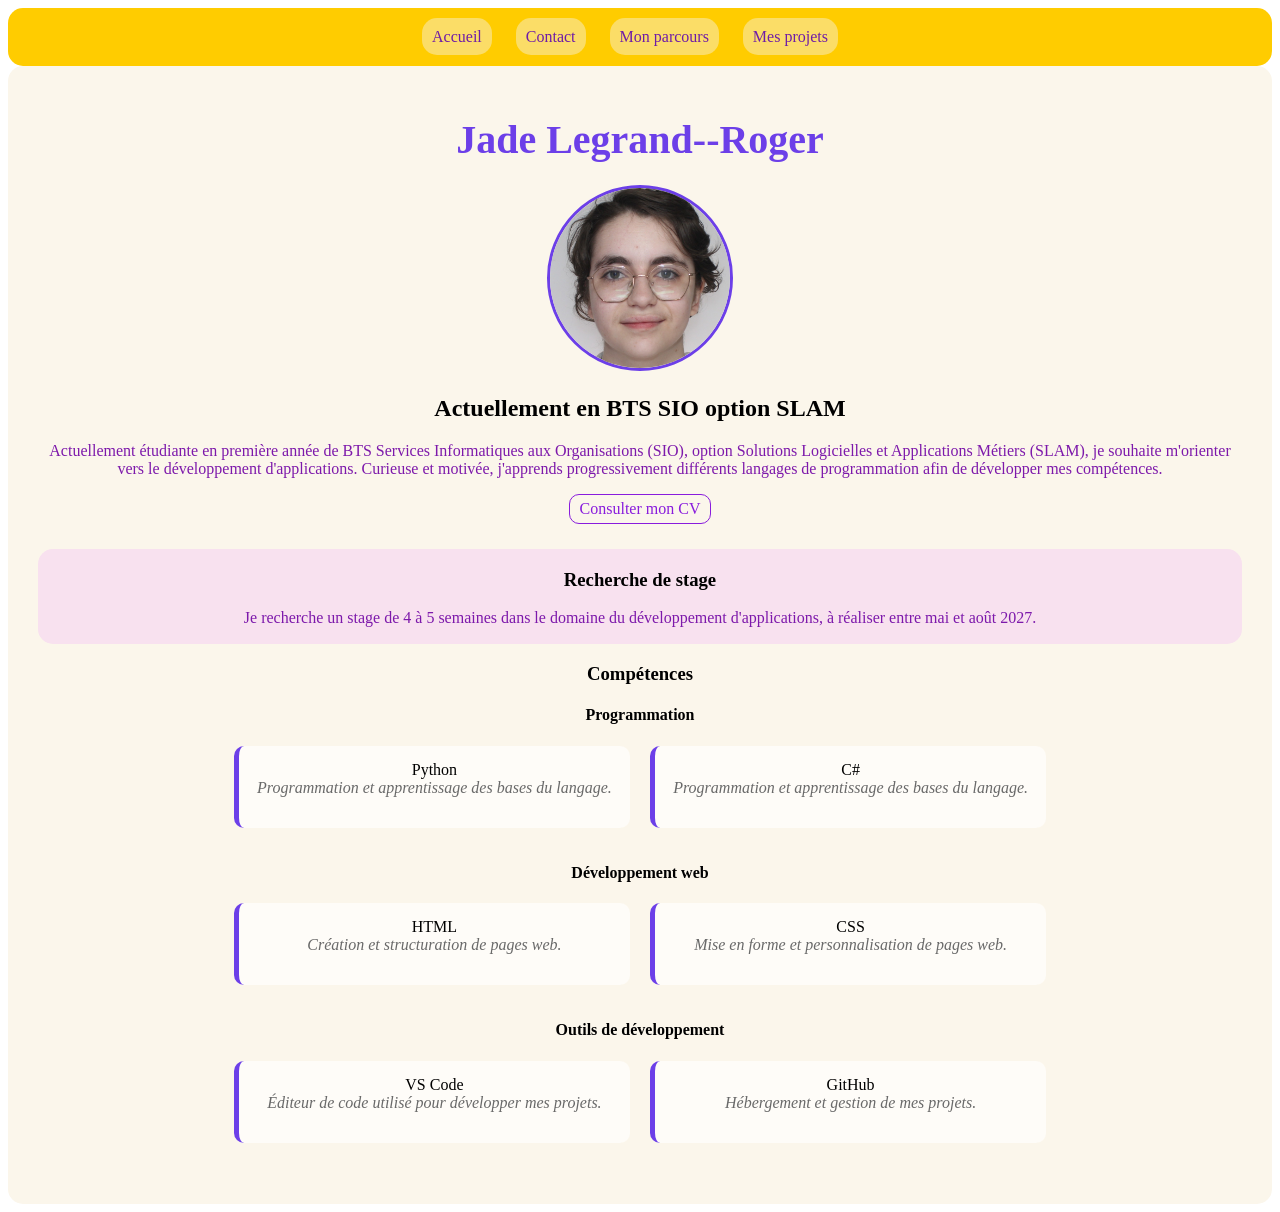
<file: index.html>
<!DOCTYPE html>
<html lang="fr">
<head>
    <meta charset="UTF-8">
    <meta name="viewport" content="width=device-width, initial-scale=1.0">
        <link rel="stylesheet" href="style.css">
        <meta http-equiv="Cache-Control" content="no-cache, no-store, must-revalidate">
        <meta http-equiv="Pragma" content="no-cache">
        <meta http-equiv="Expires" content="0">
        <title>Portfolio de Jade</title>
    </head>
    <script>
    const version = Date.now();

    document.querySelectorAll('link[rel="stylesheet"]').forEach(lien => {
        lien.href = lien.href.split("?")[0] + "?v=" + version;
    });

    document.querySelectorAll("img").forEach(image => {
        image.src = image.src.split("?")[0] + "?v=" + version;
    });

    document.querySelectorAll('a[href$=".pdf"], a[href*=".pdf?"]').forEach(lien => {
        lien.href = lien.href.split("?")[0] + "?v=" + version;
    });
</script>
    <body>
        <nav class="menu">
            <a href="index.html">Accueil</a>
            <a href="contact.html">Contact</a>
            <a href="parcours.html">Mon parcours</a>
            <a href="projets.html">Mes projets</a>
        </nav>
        <section>
        <h1 class="nom">
            Jade Legrand--Roger
        </h1>
        <img class="photo" src="photo.jpg" alt="Photo de présentation">
        <h2>Actuellement en BTS SIO option SLAM</h2>
        <p>Actuellement étudiante en première année de BTS Services Informatiques aux 
        Organisations (SIO), option Solutions Logicielles et Applications Métiers 
        (SLAM), je souhaite m'orienter vers le développement d'applications. Curieuse 
        et motivée, j'apprends progressivement différents langages de programmation 
        afin de développer mes compétences.</p>
        <a class="cv" href="CV BTS.pdf?v=2" target="_blank">Consulter mon CV</a>
        <div class="stage">
        <h3>Recherche de stage</h3>
        <p>Je recherche un stage de 4 à 5 semaines dans le domaine du développement 
        d'applications, à réaliser entre mai et août 2027.</p>
        </div>
        <h3>Compétences</h3>
        <h4>Programmation</h4>
        <ul class="comp">
        <li class="competence">
        Python
        <p class="description">Programmation et apprentissage des bases du langage.</p>
        </li>
        <li class="competence">
        C#
        <p class="description">Programmation et apprentissage des bases du langage.</p>
        </li>
        </ul>
        <h4>Développement web</h4>
        <ul class="comp">
        <li class="competence">
        HTML
        <p class="description">Création et structuration de pages web.</p>
        </li>
        <li class="competence">
        CSS
        <p class="description">Mise en forme et personnalisation de pages web.</p>
        </li>
        </ul>
        <h4>Outils de développement</h4>
        <ul class="comp">
        <li class="competence">
        VS Code
        <p class="description">Éditeur de code utilisé pour développer mes projets.</p>
        </li>
        <li class="competence">
        GitHub
        <p class="description">Hébergement et gestion de mes projets.</p>
        </li>
        </ul>
        </section>
    </body>
</html>
</file>
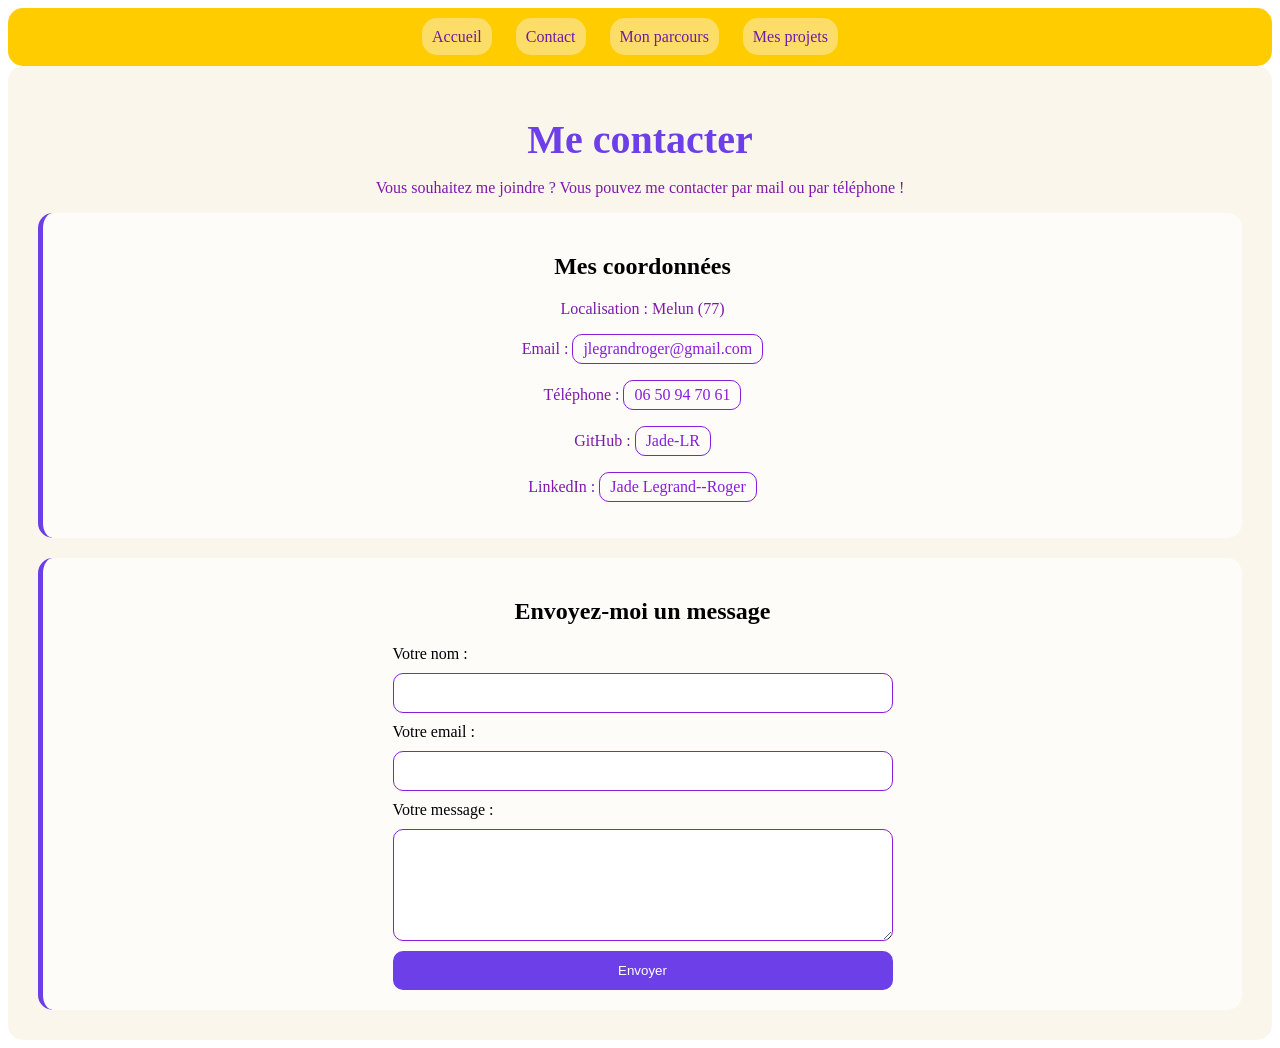
<file: contact.html>
<!DOCTYPE html>
<html lang="fr">
<head>
    <meta charset="UTF-8">
    <meta name="viewport" content="width=device-width, initial-scale=1.0">
        <link rel="stylesheet" href="style.css">
        <meta http-equiv="Cache-Control" content="no-cache, no-store, must-revalidate">
        <meta http-equiv="Pragma" content="no-cache">
        <meta http-equiv="Expires" content="0">
        <title>Contact - Portfolio de Jade</title>
    </head>
    <body>
        <nav class="menu">
            <a href="index.html">Accueil</a>
            <a href="contact.html">Contact</a>
            <a href="parcours.html">Mon parcours</a>
            <a href="projets.html">Mes projets</a>
        </nav>
        <section>
        <h1>Me contacter</h1>
        <p>Vous souhaitez me joindre ? Vous pouvez me contacter par mail ou par téléphone !</p>
        <div class="coordonnees">
        <h2>Mes coordonnées</h2>
        <p>Localisation : Melun (77)</p>
        <p>Email : <a href="mailto:jlegrandroger@gmail.com"> jlegrandroger@gmail.com</a></p>
        <p>Téléphone : <a href="tel:0650947061"> 06 50 94 70 61</a></p>
        <p>GitHub : <a href="https://github.com/Jade-LR" target="_blank"> Jade-LR</a></p>
        <p>LinkedIn : <a href="https://www.linkedin.com/in/jade-legrand--roger" target="_blank"> Jade Legrand--Roger</a></p>
        </div>
        <div class="contact-formulaire">
        <h2>Envoyez-moi un message</h2>
        <form action="https://formspree.io/f/xgaoylrb" method="POST">
        <label for="nom">Votre nom :</label>
        <input type="text" id="nom" name="nom" required>
        <label for="email">Votre email :</label>
        <input type="email" id="email" name="email" required>
        <label for="message">Votre message :</label>
        <textarea id="message" name="message" rows="5" required></textarea>
        <button type="submit">Envoyer</button>
        </form>
        </div>
        </section>
    </body>
</html>
</file>
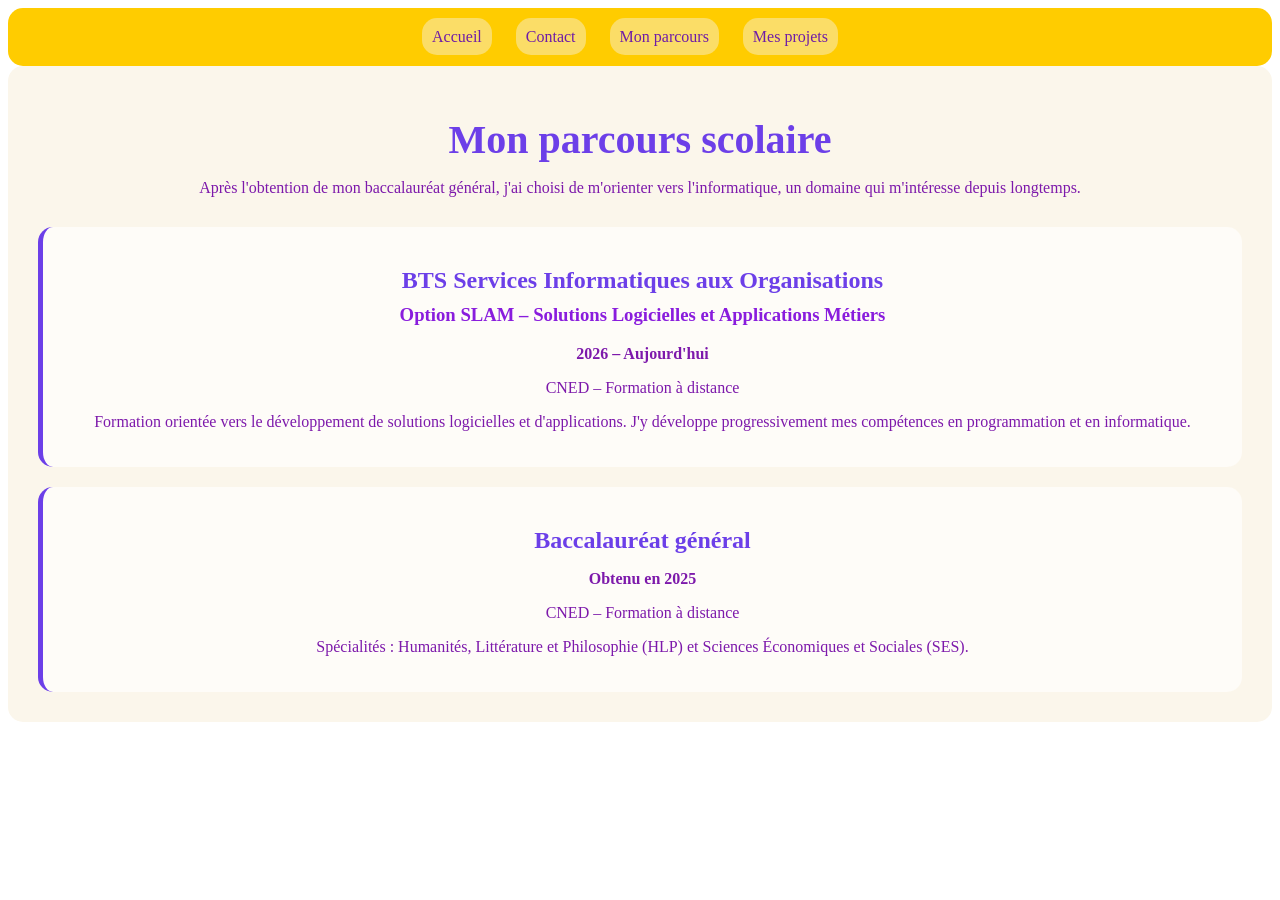
<file: parcours.html>
<!DOCTYPE html>
<html lang="fr">
<head>
    <meta charset="UTF-8">
    <meta name="viewport" content="width=device-width, initial-scale=1.0">
    <link rel="stylesheet" href="style.css">
    <meta http-equiv="Cache-Control" content="no-cache, no-store, must-revalidate">
        <meta http-equiv="Pragma" content="no-cache">
        <meta http-equiv="Expires" content="0">
    <title>Mon parcours - Portfolio de Jade</title>
</head>
<body>
    <nav class="menu">
        <a href="index.html">Accueil</a>
        <a href="contact.html">Contact</a>
        <a href="parcours.html">Mon parcours</a>
        <a href="projets.html">Mes projets</a>
    </nav>

    <section>
        <h1>Mon parcours scolaire</h1>
        <p>
            Après l'obtention de mon baccalauréat général,
            j'ai choisi de m'orienter vers l'informatique,
            un domaine qui m'intéresse depuis longtemps.
        </p>

        <div class="formations">

            <div class="formation">
                <h2>BTS Services Informatiques aux Organisations</h2>
                <h3>Option SLAM – Solutions Logicielles et Applications Métiers</h3>
                <p><strong>2026 – Aujourd'hui</strong></p>
                <p>CNED – Formation à distance</p>
                <p>
                    Formation orientée vers le développement
                    de solutions logicielles et d'applications.
                    J'y développe progressivement mes compétences
                    en programmation et en informatique.
                </p>
            </div>

            <div class="formation">
                <h2>Baccalauréat général</h2>
                <p><strong>Obtenu en 2025</strong></p>
                <p>CNED – Formation à distance</p>
                <p>Spécialités : Humanités, Littérature et
                Philosophie (HLP) et Sciences Économiques
                et Sociales (SES).</p>
            </div>

        </div>
    </section>
</body>
</html>
</file>
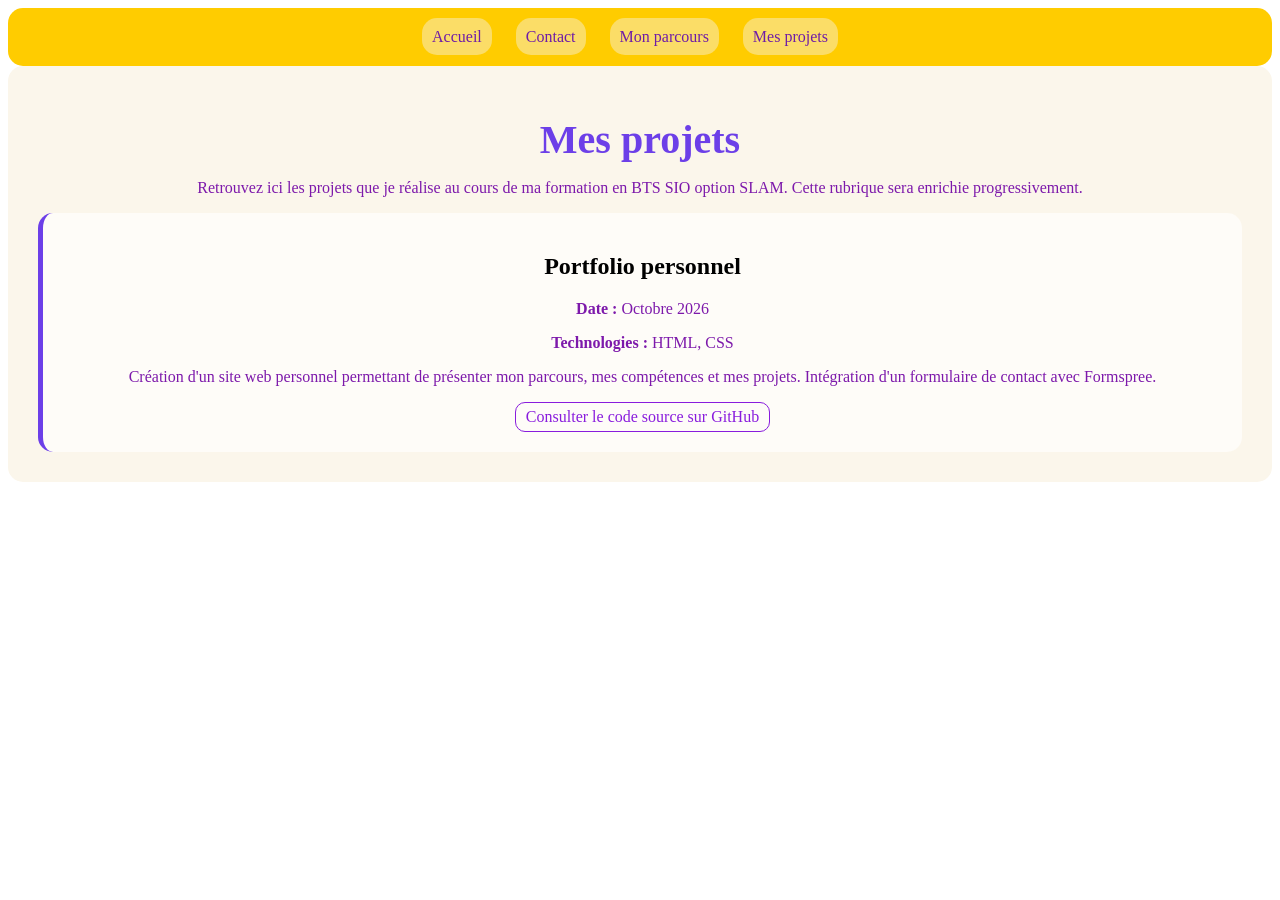
<file: projets.html>
<!DOCTYPE html>
<html lang="fr">
<head>
    <meta charset="UTF-8">
    <meta name="viewport" content="width=device-width, initial-scale=1.0">
    <link rel="stylesheet" href="style.css">
    <meta http-equiv="Cache-Control" content="no-cache, no-store, must-revalidate">
        <meta http-equiv="Pragma" content="no-cache">
        <meta http-equiv="Expires" content="0">
    <title>Mes projets - Portfolio de Jade</title>
</head>
<body>
    <nav class="menu">
        <a href="index.html">Accueil</a>
        <a href="contact.html">Contact</a>
        <a href="parcours.html">Mon parcours</a>
        <a href="projets.html">Mes projets</a>
    </nav>
    <section>
    <h1>Mes projets</h1>

    <p>
        Retrouvez ici les projets que je réalise au cours de
        ma formation en BTS SIO option SLAM.
        Cette rubrique sera enrichie progressivement.
    </p>

    <div class="projets">
        <div class="projet">
            <h2>Portfolio personnel</h2>
            <p><strong>Date :</strong> Octobre 2026</p>
            <p><strong>Technologies :</strong> HTML, CSS</p>
            <p>
                Création d'un site web personnel permettant de
                présenter mon parcours, mes compétences et mes projets.
                Intégration d'un formulaire de contact avec Formspree.
            </p>
            <a href="https://github.com/Jade-LR/Portfolio" target="_blank" 
            rel="noopener noreferrer">Consulter le code source sur GitHub</a>
        </div>
    </div>
</section>
</body>
</html>
</file>
<file: style.css>
p {
    color: #7d19ab;
}
h1 {
    color: #6C3FE8;
    font-size: 40px;
    margin-top: 20px;
    margin-bottom: 10px;
    margin-left: 0;
    margin-right: 0;
}
.menu {
    background-color: #ffcc00;
    padding: 20px;
    border-radius: 15px;
}
.menu a {
    margin-right: 20px;
    padding: 10px;
    text-decoration: none;
    background-color: #fbdd67;
    border-radius: 15px;
}
.menu a:link, .menu a:visited {
    color: #6f1ca7;
    text-decoration: none;
    border: 0;
}
a:not(.menu a):link, a:not(.menu a):visited {
    color: #891cdd;
    text-decoration: none;
    border: 1px solid #891cdd;
    border-radius: 10px;
    padding: 5px 10px;
    display: inline-block;
}
.menu a:hover, a:hover {
    color: #e3216c !important;
}
section {
    width: 100%;
    margin: auto;
    background-color: rgb(251, 246, 235);
    padding: 30px;
    border-radius: 15px;
    box-sizing: border-box;
}
.description {
    color: #696969;
    font-size: 16px;
    font-style: italic;
    margin-top: 0;
}
.competence {
    background-color: rgb(254, 252, 248);
    padding: 15px;
    margin-bottom: 15px;
    border-radius: 10px;
    width: 30%;
    border-left: 5px solid #6C3FE8;
}
.comp {
    display: flex;
    gap: 20px;
    justify-content: center;
    list-style: none;
    padding-left: 0;
}
body {
    text-align: center;
}
.competence:hover, .projet:hover {
    transform: translateY(-5px);
}
.stage {
    background-color: #f8e1ef;
    padding: 1px;
    margin-top: 25px;
    border-radius: 15px;
}
.formations {
    display: flex;
    flex-direction: column;
    gap: 20px;
    margin-top: 30px;
}
.formation, .coordonnees, .projet {
    background-color: rgb(254, 252, 248);
    padding: 20px;
    border-radius: 15px;
    border-left: 5px solid #6C3FE8;
}
.formation h2 {
    color: #6C3FE8;
    margin-bottom: 10px;
}
.formation h3 {
    color: #891cdd;
    margin-top: 0;
}
.formation:hover {
    transform: translateY(-3px);
}
.contact-formulaire {
    background-color: rgb(254,252,248);
    padding: 20px;
    border-radius: 15px;
    border-left: 5px solid #6C3FE8;
    margin-top: 20px;
}
.contact-formulaire form {
    display: flex;
    flex-direction: column;
    gap: 10px;
    max-width: 500px;
    margin: auto;
    text-align: left;
}
.contact-formulaire input, .contact-formulaire textarea {
    padding: 10px;
    border: 1px solid #891cdd;
    border-radius: 10px;
    font: inherit;
}
.contact-formulaire button {
    background-color: #6C3FE8;
    color: white;
    padding: 12px;
    border: none;
    border-radius: 10px;
    cursor: pointer;
}
.contact-formulaire button:hover {
    background-color: #891cdd;
}

@media (max-width: 600px) {
    .menu {
    display: flex;
    flex-wrap: wrap;
    justify-content: center;
    gap: 10px;
    padding: 15px;
    }
    .menu a {
    margin-right: 0;
    }
    h1 {
    font-size: 28px;
    }
    section {
    padding: 15px;
    }
    .comp {
    flex-direction: column;
    gap: 10px;
    }
    .competence {
    width: auto;
    margin-bottom: 0;
    }
    .contact-formulaire input, .contact-formulaire textarea {
    box-sizing: border-box;
    width: 100%;
    }
}
.photo {
    width: 180px;
    height: 180px;
    object-fit: cover;
    object-position: center 30%;
    border-radius: 50%;
    border: 3px solid #6C3FE8;
    margin-top: 12px;
}
</file>
